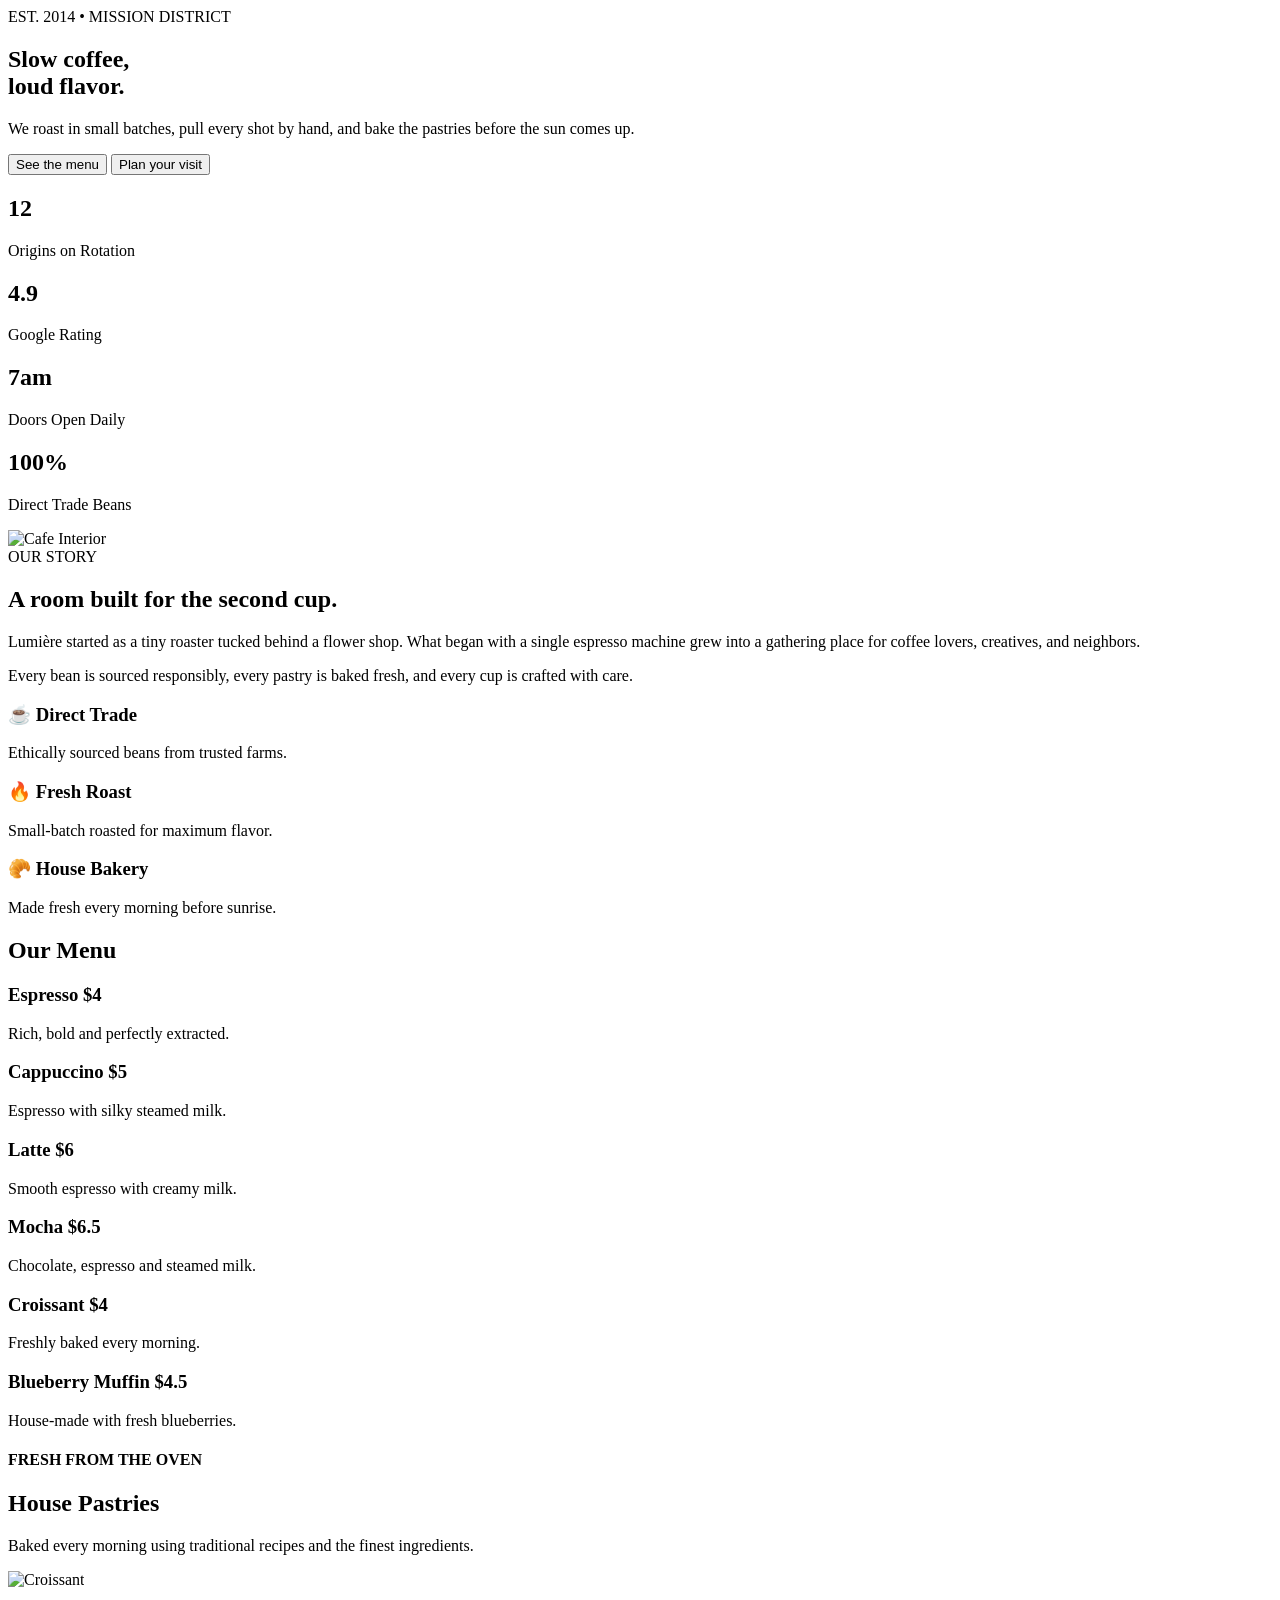
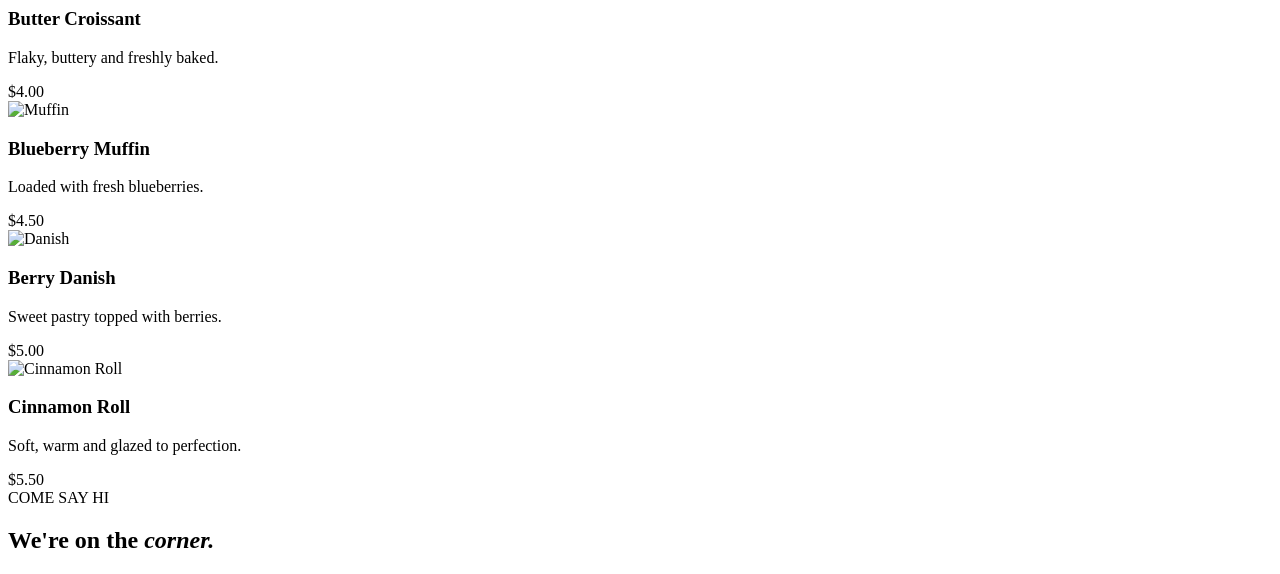
<file: src/main/resources/templates/index.html>
<!DOCTYPE html>
<html lang="en" xml:lang="en" xmlns:th="http://www.thymeleaf.org"><head>

    <title>Lumière Café</title>

    <link rel="stylesheet"
        th:href="@{/css/style.css}">

</head>

<body>

<div th:replace="fragments/navbar :: navbar"></div>

<section class="hero">

    <div class="overlay"></div>

    <div class="hero-content">

        <span class="tag">
            EST. 2014 • MISSION DISTRICT
        </span>

        <h1>
            Slow coffee,<br>
            <span>loud flavor.</span>
        </h1>

        <p>
            We roast in small batches,
            pull every shot by hand,
            and bake the pastries before
            the sun comes up.
        </p>

        <div class="buttons">
            <button>
                See the menu
            </button>

            <button class="secondary">
                Plan your visit
            </button>
        </div>

    </div>

</section>

<section class="stats">

    <div>
        <h2>12</h2>
        <p>Origins on Rotation</p>
    </div>

    <div>
        <h2>4.9</h2>
        <p>Google Rating</p>
    </div>

    <div>
        <h2>7am</h2>
        <p>Doors Open Daily</p>
    </div>

    <div>
        <h2>100%</h2>
        <p>Direct Trade Beans</p>
    </div>

</section>

<section id="story" class="story">

    <div class="story-image">
        <img th:src="@{/images/interior-cafe.jpg}" alt="Cafe Interior">
    </div>

    <div class="story-content">

        <span class="story-tag">OUR STORY</span>

        <h2>
            A room built for
            the <span>second cup.</span>
        </h2>

        <p>
            Lumière started as a tiny roaster tucked behind a flower shop.
            What began with a single espresso machine grew into a gathering
            place for coffee lovers, creatives, and neighbors.
        </p>

        <p>
            Every bean is sourced responsibly, every pastry is baked fresh,
            and every cup is crafted with care.
        </p>

        <div class="features">

            <div class="card">
                <h3>☕ Direct Trade</h3>
                <p>Ethically sourced beans from trusted farms.</p>
            </div>

            <div class="card">
                <h3>🔥 Fresh Roast</h3>
                <p>Small-batch roasted for maximum flavor.</p>
            </div>

            <div class="card">
                <h3>🥐 House Bakery</h3>
                <p>Made fresh every morning before sunrise.</p>
            </div>

        </div>

    </div>

</section>
<section id="menu" class="menu-section">

    <h1>
        Our <span>Menu</span>
    </h1>

    <div class="menu-grid">

        <div class="drink">
            <h3>Espresso <span>$4</span></h3>
            <p>Rich, bold and perfectly extracted.</p>
        </div>

        <div class="drink">
            <h3>Cappuccino <span>$5</span></h3>
            <p>Espresso with silky steamed milk.</p>
        </div>

        <div class="drink">
            <h3>Latte <span>$6</span></h3>
            <p>Smooth espresso with creamy milk.</p>
        </div>

        <div class="drink">
            <h3>Mocha <span>$6.5</span></h3>
            <p>Chocolate, espresso and steamed milk.</p>
        </div>

        <div class="drink">
            <h3>Croissant <span>$4</span></h3>
            <p>Freshly baked every morning.</p>
        </div>

        <div class="drink">
            <h3>Blueberry Muffin <span>$4.5</span></h3>
            <p>House-made with fresh blueberries.</p>
        </div>

    </div>

</section>
<section id="pastries" class="pastry-section">

    <div class="pastry-heading">

        <h4>FRESH FROM THE OVEN</h4>

        <h1>
            House <span>Pastries</span>
        </h1>

        <p>
            Baked every morning using traditional recipes
            and the finest ingredients.
        </p>

    </div>

    <div class="pastry-grid">

        <div class="pastry-card">
            <img th:src="@{/images/croissant.jpg}" alt="Croissant">
            <h3>Butter Croissant</h3>
            <p>Flaky, buttery and freshly baked.</p>
            <span>$4.00</span>
        </div>

        <div class="pastry-card">
            <img th:src="@{/images/muffin.jpg}" alt="Muffin">
            <h3>Blueberry Muffin</h3>
            <p>Loaded with fresh blueberries.</p>
            <span>$4.50</span>
        </div>

        <div class="pastry-card">
            <img th:src="@{/images/danish.jpg}" alt="Danish">
            <h3>Berry Danish</h3>
            <p>Sweet pastry topped with berries.</p>
            <span>$5.00</span>
        </div>

        <div class="pastry-card">
            <img th:src="@{/images/cinnamon-roll.jpg}" alt="Cinnamon Roll">
            <h3>Cinnamon Roll</h3>
            <p>Soft, warm and glazed to perfection.</p>
            <span>$5.50</span>
        </div>

    </div>

</section>
<section>
    <div class="footer-heading">
    <span>COME SAY HI</span>
    <h1>We're on the <em>corner.</em></h1>
    </div>
    <footer th:replace="fragments/footer :: footer"></footer>
</section>
</body>
</html>
</file>
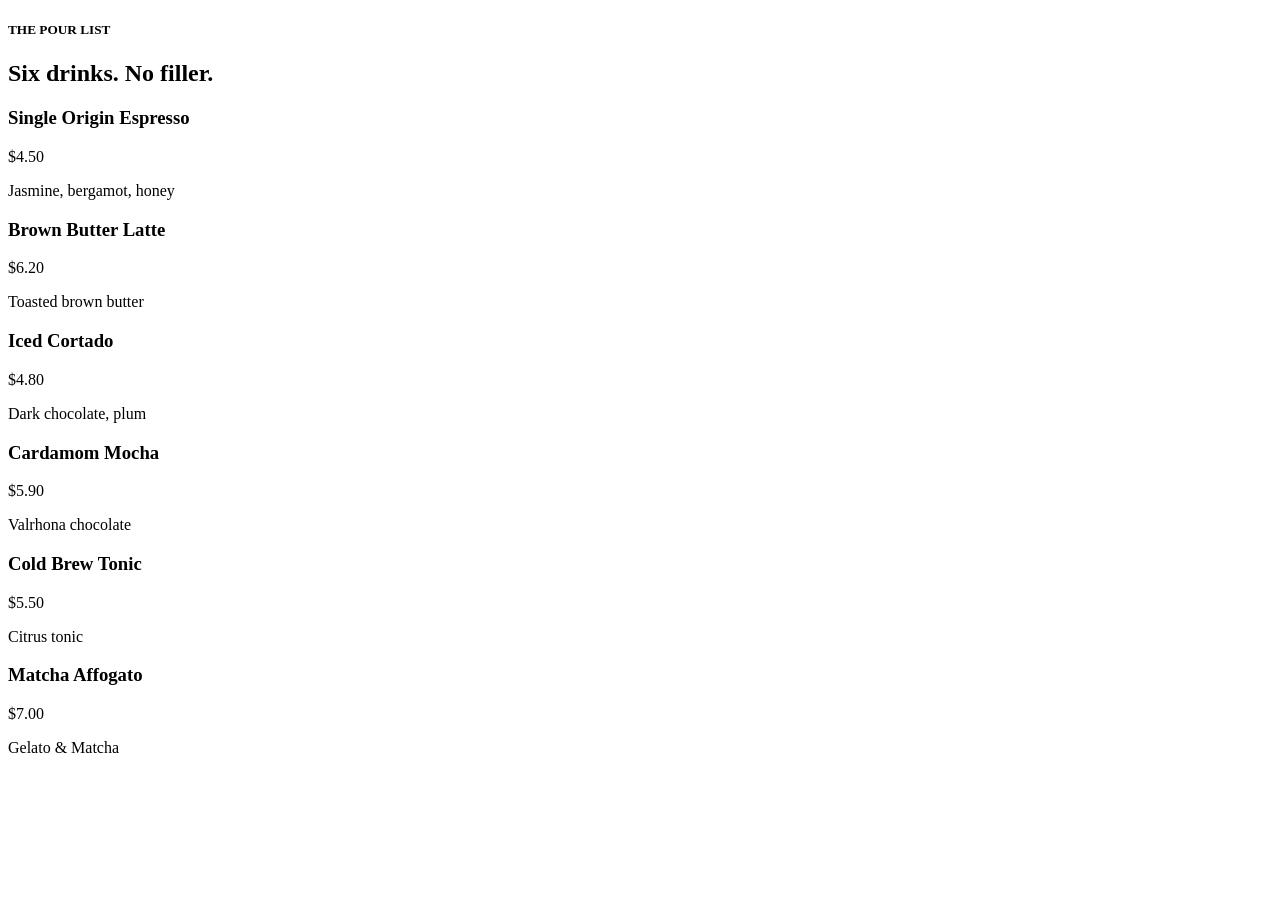
<file: src/main/resources/templates/menu.html>
<!DOCTYPE html>
<html lang="en" xmlns:th="http://www.thymeleaf.org">

<head>

    <title>Menu</title>

    <link rel="stylesheet"
        th:href="@{/css/style.css}">
</head>

<body>

<div th:replace="fragments/navbar :: navbar"></div>

<section class="menu-section">

    <h5>THE POUR LIST</h5>

    <h1>
        Six drinks.
        <span>No filler.</span>
    </h1>

    <div class="menu-grid">

        <div class="drink">
            <h3>Single Origin Espresso</h3>
            <span>$4.50</span>
            <p>Jasmine, bergamot, honey</p>
        </div>

        <div class="drink">
            <h3>Brown Butter Latte</h3>
            <span>$6.20</span>
            <p>Toasted brown butter</p>
        </div>

        <div class="drink">
            <h3>Iced Cortado</h3>
            <span>$4.80</span>
            <p>Dark chocolate, plum</p>
        </div>

        <div class="drink">
            <h3>Cardamom Mocha</h3>
            <span>$5.90</span>
            <p>Valrhona chocolate</p>
        </div>

        <div class="drink">
            <h3>Cold Brew Tonic</h3>
            <span>$5.50</span>
            <p>Citrus tonic</p>
        </div>

        <div class="drink">
            <h3>Matcha Affogato</h3>
            <span>$7.00</span>
            <p>Gelato & Matcha</p>
        </div>

    </div>

</section>

</body>
</html>
</file>
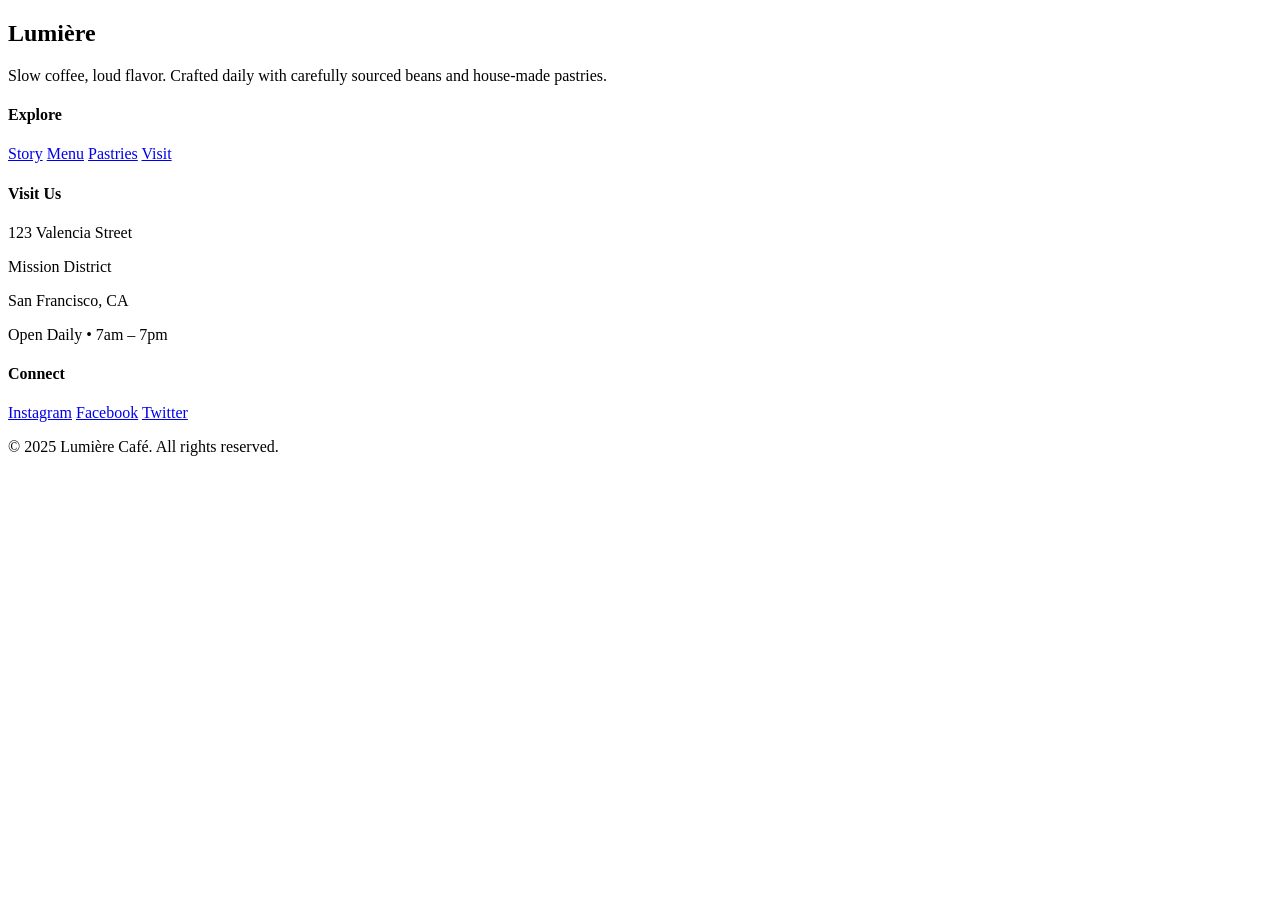
<file: src/main/resources/templates/fragments/footer.html>
<!DOCTYPE html>
<html lang="en" xmlns:th="http://www.thymeleaf.org">

<footer id="visit" th:fragment="footer" class="footer">
    <div class="footer-container">

        <div class="footer-brand">
            <h2>Lumière</h2>
            <p>
                Slow coffee, loud flavor.
                Crafted daily with carefully sourced beans
                and house-made pastries.
            </p>
        </div>

        <div class="footer-links">
            <h4>Explore</h4>

            <a href="#story">Story</a>
            <a href="#menu">Menu</a>
            <a href="#pastries">Pastries</a>
            <a href="#visit">Visit</a>
        </div>

        <div class="footer-contact">
            <h4>Visit Us</h4>

            <p>123 Valencia Street</p>
            <p>Mission District</p>
            <p>San Francisco, CA</p>
            <p>Open Daily • 7am – 7pm</p>
        </div>

        <div class="footer-social">
            <h4>Connect</h4>

            <a href="#">Instagram</a>
            <a href="#">Facebook</a>
            <a href="#">Twitter</a>
        </div>

    </div>

    <div class="footer-bottom">
        <p>
            © 2025 Lumière Café. All rights reserved.
        </p>
    </div>

</footer>

</html>
</file>
